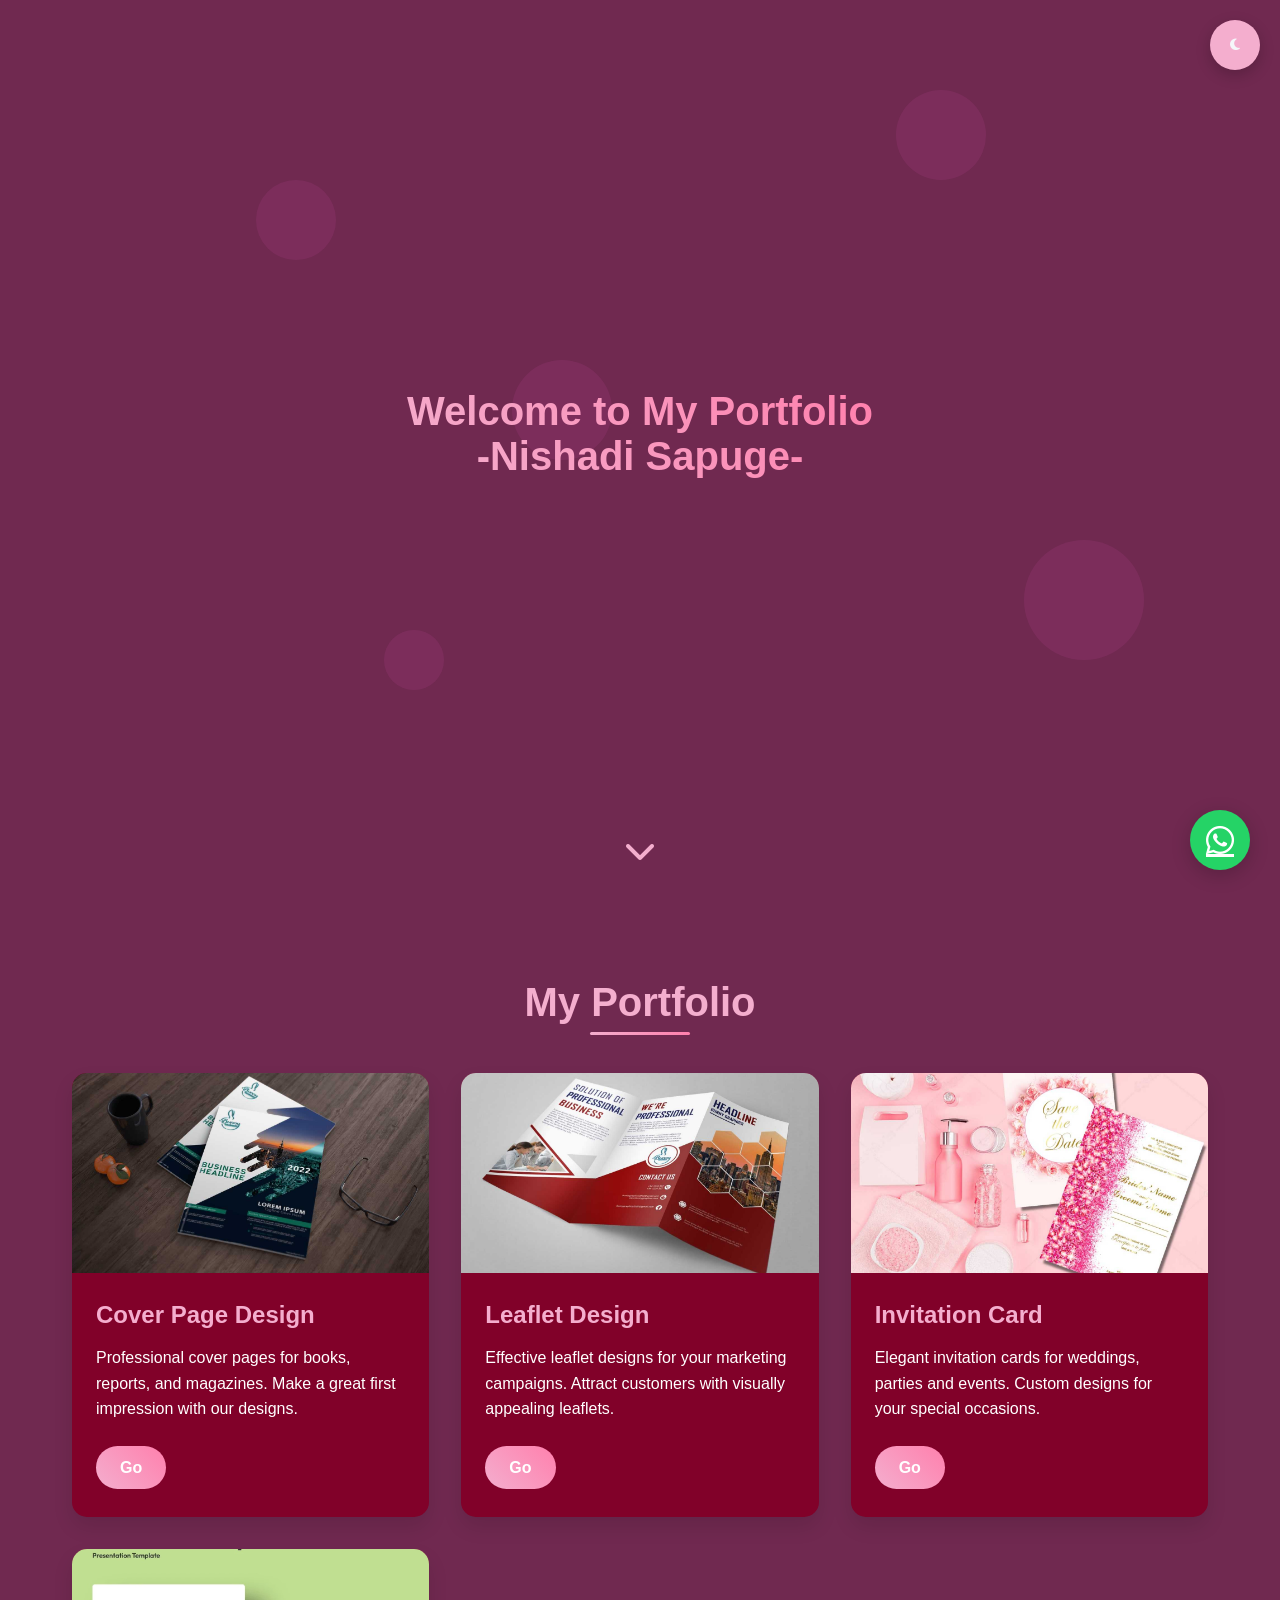
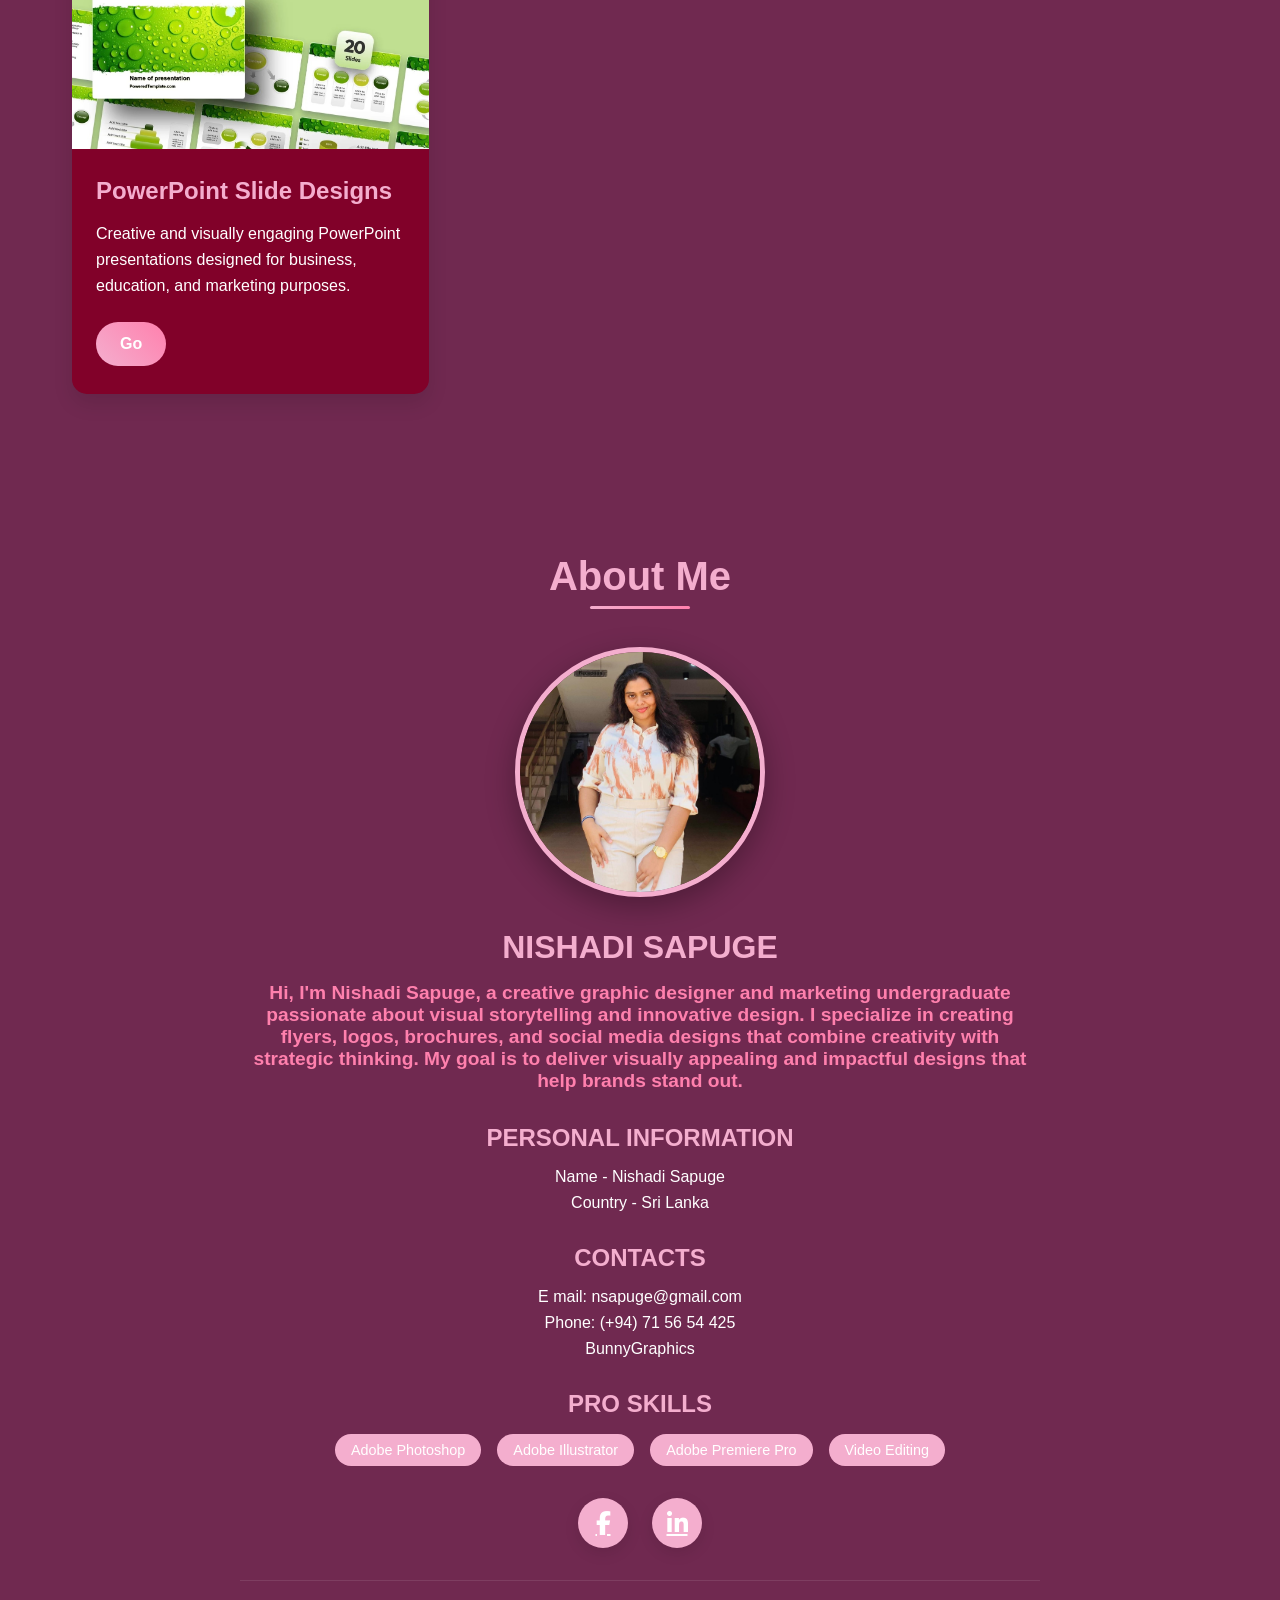
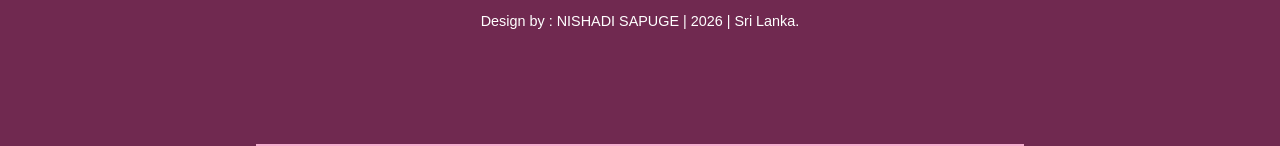
<file: index.html>
<!DOCTYPE html>
<html lang="en">
<head>
    <meta charset="UTF-8">
    <meta name="viewport" content="width=device-width, initial-scale=1.0">
    <title>Nishadi Sapuge Portfolio</title>
    <link rel="stylesheet" href="styles.css">
    <link rel="stylesheet" href="https://cdnjs.cloudflare.com/ajax/libs/font-awesome/6.4.0/css/all.min.css">
</head>
<body>
    <!-- Animated Background -->
    <div class="bg-animation">
        <div></div>
        <div></div>
        <div></div>
        <div></div>
        <div></div>
    </div>

    <!-- Theme Toggle -->
    <button class="theme-toggle" id="themeToggle">
        <i class="fas fa-moon"></i>
    </button>

    <!-- Sticky Navigation -->
    <nav class="sticky-nav" id="stickyNav">
        <img src="Nishadi.jpeg" alt="My Logo" class="nav-logo">
        <ul>
            <li><a href="#portfolio">Example</a></li>
            <!-- <li><a href="#pricing">Price</a></li> -->
            <li><a href="#about">About me</a></li>
        </ul>
    </nav>

    <!-- Header -->
    <header id="home">
        <!-- <img src="Profile.png" alt="Profile" class="profile-img"> -->
        <h1 class="welcome-text">Welcome to My Portfolio <br>-Nishadi Sapuge- </h1>
        <div class="scroll-down" id="scrollDown">
            <i class="fas fa-chevron-down"></i>
        </div>
    </header>

    <!-- Portfolio Section -->
    <section id="portfolio">
        <h2 class="section-title">My Portfolio</h2>
        <div class="portfolio-grid">
            <!-- Logo Design 
            <div class="portfolio-card">
                <img src="logo.jpg" alt="Logo Design" class="portfolio-img">
                <div class="portfolio-content">
                    <h3 class="portfolio-title">Logo Design</h3>
                    <p class="portfolio-description">Professional logo designs that represent your brand identity. Unique and memorable logos tailored to your business needs.</p>
                    <a href="www.example.com" target="_blank" class="portfolio-btn">Get Now</a>
                </div>
            </div> -->

            <!-- Social Media Cover Image 
            <div class="portfolio-card">
                <img src="logo-design.jpg" alt="Social Media Cover Image" class="portfolio-img">
                <div class="portfolio-content">
                    <h3 class="portfolio-title">Social Media Cover Image</h3>
                    <p class="portfolio-description">Eye-catching cover images for your social media profiles. Perfect for Facebook, Twitter, LinkedIn and more.</p>
                    <a href="www.example.com" target="_blank" class="portfolio-btn">Get Now</a>
                </div>
            </div>  -->

            <!-- Social Media Post Design 
            <div class="portfolio-card">
                <img src="logo.jpg" alt="Social Media Post Design" class="portfolio-img">
                <div class="portfolio-content">
                    <h3 class="portfolio-title">Social Media Post Design</h3>
                    <p class="portfolio-description">Engaging social media posts to boost your online presence. Designed to increase engagement and followers.</p>
                    <a href="www.example.com" target="_blank" class="portfolio-btn">Get Now</a>
                </div>
            </div>  -->

            <!-- Cover Page Design -->
            <div class="portfolio-card">
                <img src="MagCov4.jpeg" alt="Cover Page Design" class="portfolio-img">
                <div class="portfolio-content">
                    <h3 class="portfolio-title">Cover Page Design</h3>
                    <p class="portfolio-description">Professional cover pages for books, reports, and magazines. Make a great first impression with our designs.</p>
                    <a href="coverPage.html" target="_blank" class="portfolio-btn">Go</a>
                </div>
            </div>

            <!-- Leaflet Design -->
            <div class="portfolio-card">
                <img src="Flyer4.jpeg" alt="Leaflet Design" class="portfolio-img">
                <div class="portfolio-content">
                    <h3 class="portfolio-title">Leaflet Design</h3>
                    <p class="portfolio-description">Effective leaflet designs for your marketing campaigns. Attract customers with visually appealing leaflets.</p>
                    <a href="Leaflet.html" target="_blank" class="portfolio-btn">Go</a>
                </div>
            </div>

            <!-- Banner Design 
            <div class="portfolio-card">
                <img src="logo.jpg" alt="Banner Design" class="portfolio-img">
                <div class="portfolio-content">
                    <h3 class="portfolio-title">Banner Design</h3>
                    <p class="portfolio-description">High-quality banner designs for web and print. Perfect for advertisements, events, and promotions.</p>
                    <a href="www.example.com" target="_blank" class="portfolio-btn">Get Now</a>
                </div>
            </div> -->

            <!-- YouTube Thumbnail Design 
            <div class="portfolio-card">
                <img src="logo.jpg" alt="YouTube Thumbnail Design" class="portfolio-img">
                <div class="portfolio-content">
                    <h3 class="portfolio-title">YouTube Thumbnail Design</h3>
                    <p class="portfolio-description">Click-worthy YouTube thumbnails that increase views. Designed to stand out in search results.</p>
                    <a href="www.example.com" target="_blank" class="portfolio-btn">Get Now</a>
                </div>
            </div>  -->

            <!-- Business Card Design 
            <div class="portfolio-card">
                <img src="logo.jpg" alt="Business Card Design" class="portfolio-img">
                <div class="portfolio-content">
                    <h3 class="portfolio-title">Business Card Design</h3>
                    <p class="portfolio-description">Professional business cards that make an impression. High-quality designs that represent your brand.</p>
                    <a href="www.example.com" target="_blank" class="portfolio-btn">Get Now</a>
                </div>
            </div>  -->

            <!-- Package Design 
            <div class="portfolio-card">
                <img src="logo.jpg" alt="Package Design" class="portfolio-img">
                <div class="portfolio-content">
                    <h3 class="portfolio-title">Package Design</h3>
                    <p class="portfolio-description">Creative package designs for your products. Stand out on shelves with our unique packaging solutions.</p>
                    <a href="www.example.com" target="_blank" class="portfolio-btn">Get Now</a>
                </div>
            </div>  -->

            <!-- Invitation Card -->
            <div class="portfolio-card">
                <img src="In2.jpeg" alt="Invitation Card" class="portfolio-img">
                <div class="portfolio-content">
                    <h3 class="portfolio-title">Invitation Card</h3>
                    <p class="portfolio-description">Elegant invitation cards for weddings, parties and events. Custom designs for your special occasions.</p>
                    <a href="InvitationCard.html" target="_blank" class="portfolio-btn">Go</a>
                </div>
            </div>

             <!--PowerPoint Slide Designs -->
            <div class="portfolio-card">
                <img src="sp_slide_h_1.jpg" alt="PowerPoint Slide Designs" class="portfolio-img">
                <div class="portfolio-content">
                    <h3 class="portfolio-title">PowerPoint Slide Designs</h3>
                    <p class="portfolio-description">Creative and visually engaging PowerPoint presentations designed for business, education, and marketing purposes.</p>
                    <a href="PresentationSlides.html" target="_blank" class="portfolio-btn">Go</a>
                </div>
            </div>
        </div>
    </section>

    <!-- Pricing Section 
    <section id="pricing">
        <h2 class="section-title">Our Pricing</h2>
        <div class="pricing-container">
             Logo Design Pricing 
            <div class="pricing-item">
                <div class="pricing-header">
                    <span>Logo Design</span>
                    <i class="fas fa-chevron-down"></i>
                </div>
                <div class="pricing-content">
                    <div class="pricing-content-inner">
                        <div class="price-option">
                            <span>2 Color Normal</span>
                            <span>Rs </span>
                        </div>
                        <div class="price-option">
                            <span>Full Color Co.</span>
                            <span>Rs </span>
                        </div>
                        <div class="price-option">
                            <span>with Ai, PSD full file</span>
                            <span>Rs 1</span>
                        </div>
                    </div>
                </div>
            </div>

             Social Media Post Design Pricing 
            <div class="pricing-item">
                <div class="pricing-header">
                    <span>Social Media Post Design</span>
                    <i class="fas fa-chevron-down"></i>
                </div>
                <div class="pricing-content">
                    <div class="pricing-content-inner">
                        <div class="price-option">
                            <span>2 Color Normal</span>
                            <span></span>
                        </div>
                        <div class="price-option">
                            <span>Full Color All in One</span>
                            <span></span>
                        </div>
                        <div class="price-option">
                            <span>with Ai, PSD full file</span>
                            <span>Rs </span>
                        </div>
                    </div>
                </div>
            </div>

             Banner Design Pricing 
            <div class="pricing-item">
                <div class="pricing-header">
                    <span>Banner Design</span>
                    <i class="fas fa-chevron-down"></i>
                </div>
                <div class="pricing-content">
                    <div class="pricing-content-inner">
                        <div class="price-option">
                            <span>4 Color Quality</span>
                            <span>Rs 1</span>
                        </div>
                        <div class="price-option">
                            <span>High Quality</span>
                            <span>Rs 1</span>
                        </div>
                        <div class="price-option">
                            <span>with Ai, PSD full file</span>
                            <span>Rs </span>
                        </div>
                    </div>
                </div>
            </div>

             Social Media Cover Photo Pricing 
            <div class="pricing-item">
                <div class="pricing-header">
                    <span>Social Media Cover Photo</span>
                    <i class="fas fa-chevron-down"></i>
                </div>
                <div class="pricing-content">
                    <div class="pricing-content-inner">
                        <div class="price-option">
                            <span>2 Color Normal</span>
                            <span>Rs </span>
                        </div>
                        <div class="price-option">
                            <span>Full Color High Quality</span>
                            <span>Rs</span>
                        </div>
                        <div class="price-option">
                            <span>with Ai, PSD full file</span>
                            <span>Rs 1</span>
                        </div>
                    </div>
                </div>
            </div>

             Book Cover Page Design Pricing 
            <div class="pricing-item">
                <div class="pricing-header">
                    <span>Book Cover Page Design</span>
                    <i class="fas fa-chevron-down"></i>
                </div>
                <div class="pricing-content">
                    <div class="pricing-content-inner">
                        <div class="price-option">
                            <span>2 Color Normal</span>
                            <span>Rs =</span>
                        </div>
                        <div class="price-option">
                            <span>Full Color High Quality</span>
                            <span>R</span>
                        </div>
                        <div class="price-option">
                            <span>with Ai, PSD full file</span>
                            <span>Rs /<span>
                        </div>
                    </div>
                </div>
            </div>

             Package & Label Design Pricing 
            <div class="pricing-item">
                <div class="pricing-header">
                    <span>Package & Label Design</span>
                    <i class="fas fa-chevron-down"></i>
                </div>
                <div class="pricing-content">
                    <div class="pricing-content-inner">
                        <div class="price-option">
                            <span>2 Color Normal</span>
                            <span>Rs </span>
                        </div>
                        <div class="price-option">
                            <span>Full Color High Quality</span>
                            <span>Rs 1</span>
                        </div>
                        <div class="price-option">
                            <span>with Ai, PSD full file</span>
                            <span>Rs a</span>
                        </div>
                    </div>
                </div>
            </div>

             Photo Editing Pricing 
            <div class="pricing-item">
                <div class="pricing-header">
                    <span>Photo Editing</span>
                    <i class="fas fa-chevron-down"></i>
                </div>
                <div class="pricing-content">
                    <div class="pricing-content-inner">
                        <div class="price-option">
                            <span>Standard Price</span>
                            <span>Rs </span>
                        </div>
                    </div>
                </div>
            </div>

             Video Editing (Normal) Pricing 
            <div class="pricing-item">
                <div class="pricing-header">
                    <span>Video Editing (Normal)</span>
                    <i class="fas fa-chevron-down"></i>
                </div>
                <div class="pricing-content">
                    <div class="pricing-content-inner">
                        <div class="price-option">
                            <span>Standard Price</span>
                            <span>Rs</span>
                        </div>
                    </div>
                </div>
            </div>

             AP Software Development Service Pricing 
            <div class="pricing-item">
                <div class="pricing-header">
                    <span>AP Software Development Service</span>
                    <i class="fas fa-chevron-down"></i>
                </div>
                <div class="pricing-content">
                    <div class="pricing-content-inner">
                        <div class="price-option">
                            <span>Standard Price</span>
                            <span>Rs</span>
                        </div>
                    </div>
                </div>
            </div>

             Technically Shaport Pricing 
            <div class="pricing-item">
                <div class="pricing-header">
                    <span>Technically Shaport</span>
                    <i class="fas fa-chevron-down"></i>
                </div>
                <div class="pricing-content">
                    <div class="pricing-content-inner">
                        <div class="price-option">
                            <span>Standard</span>
                            <span>FREE</span>
                        </div>
                    </div>
                </div>
            </div>

             Computer Repairing Pricing 
            <div class="pricing-item">
                <div class="pricing-header">
                    <span>Computer Repairing</span>
                    <i class="fas fa-chevron-down"></i>
                </div>
                <div class="pricing-content">
                    <div class="pricing-content-inner">
                        <div class="price-option">
                            <span>Standard Price</span>
                            <span>Rs 1000 - 15,000/=</span>
                        </div>
                        <div class="price-option">
                            <span>Additional Charge</span>
                            <span>Rs </span>
                        </div>
                    </div>
                </div>
            </div>
        </div>
    </section> 


-->
    <!-- About Section -->
    <section id="about">
        <h2 class="section-title">About Me</h2>
        <div class="about-container">
            <img src="Nishadi.jpeg" alt="Nishadi Sapuge" class="about-img">
            <div class="about-content">
                <h3 class="about-title"><Nav>NISHADI SAPUGE</Nav></h3>
                <p class="about-subtitle">Hi, I'm Nishadi Sapuge, a creative graphic designer and marketing undergraduate passionate about visual storytelling and innovative design. I specialize in creating flyers, logos, brochures, and social media designs that combine creativity with strategic thinking. My goal is to deliver visually appealing and impactful designs that help brands stand out.
</p>
                
              <div class="info-section">
                    <h4 class="info-title">PERSONAL INFORMATION</h4>
                    <div class="info-item">Name - Nishadi Sapuge</div>
                    <div class="info-item">Country - Sri Lanka</div>
                    <!-- <div class="info-item">District - </div>
                   <div class="info-item">Province -</div>
                    <div class="info-item">Language - h</div>
                    <div class="info-item">Job - </div>-->
                </div> 
                
                <div class="info-section">
                    <h4 class="info-title">CONTACTS</h4>
                    <div class="info-item">E mail: nsapuge@gmail.com</div>
                    <div class="info-item">Phone: (+94) 71 56 54 425 <br></div>
                    <div class="info-item">BunnyGraphics </div>

                </div>
                
                <div class="info-section">
                    <h4 class="info-title">PRO SKILLS</h4>
                    <div class="skills-container">
                        <div class="skill">Adobe Photoshop</div>
                        <div class="skill">Adobe Illustrator</div>
                        <div class="skill">Adobe Premiere Pro</div>
                        <div class="skill">Video Editing</div>
                    </div>
                </div>
                
                <!--<a href="www.example.com" target="_blank" class="cv-btn">View Full CV</a> -->
                
                <div class="social-links">
                    <a href="https://www.facebook.com/share/1aDssVUrjM/" target="_blank" class="social-link"><i class="fab fa-facebook-f"></i></a>
                    <a href="https://www.linkedin.com/in/sapuge-nishadi-6b8381224" target="_blank" class="social-link"><i class="fab fa-linkedin-in"></i></a>
                </div>
                
                <div class="footer">
                    Design by : NISHADI SAPUGE | 2026 | Sri Lanka.
                </div>
            </div>
        </div>
    </section>

    <!-- WhatsApp Button -->
    <a href="https://wa.me/qr/HOU4SGNKWLLRM1" target="_blank" class="whatsapp-btn">
        <i class="fab fa-whatsapp"></i>
    </a>

    <!-- Back to Top Button -->
    <div class="back-to-top" id="backToTop">
        <i class="fas fa-arrow-up"></i>
    </div>

    <script src="script.js"></script>
</body>
</html>
</file>
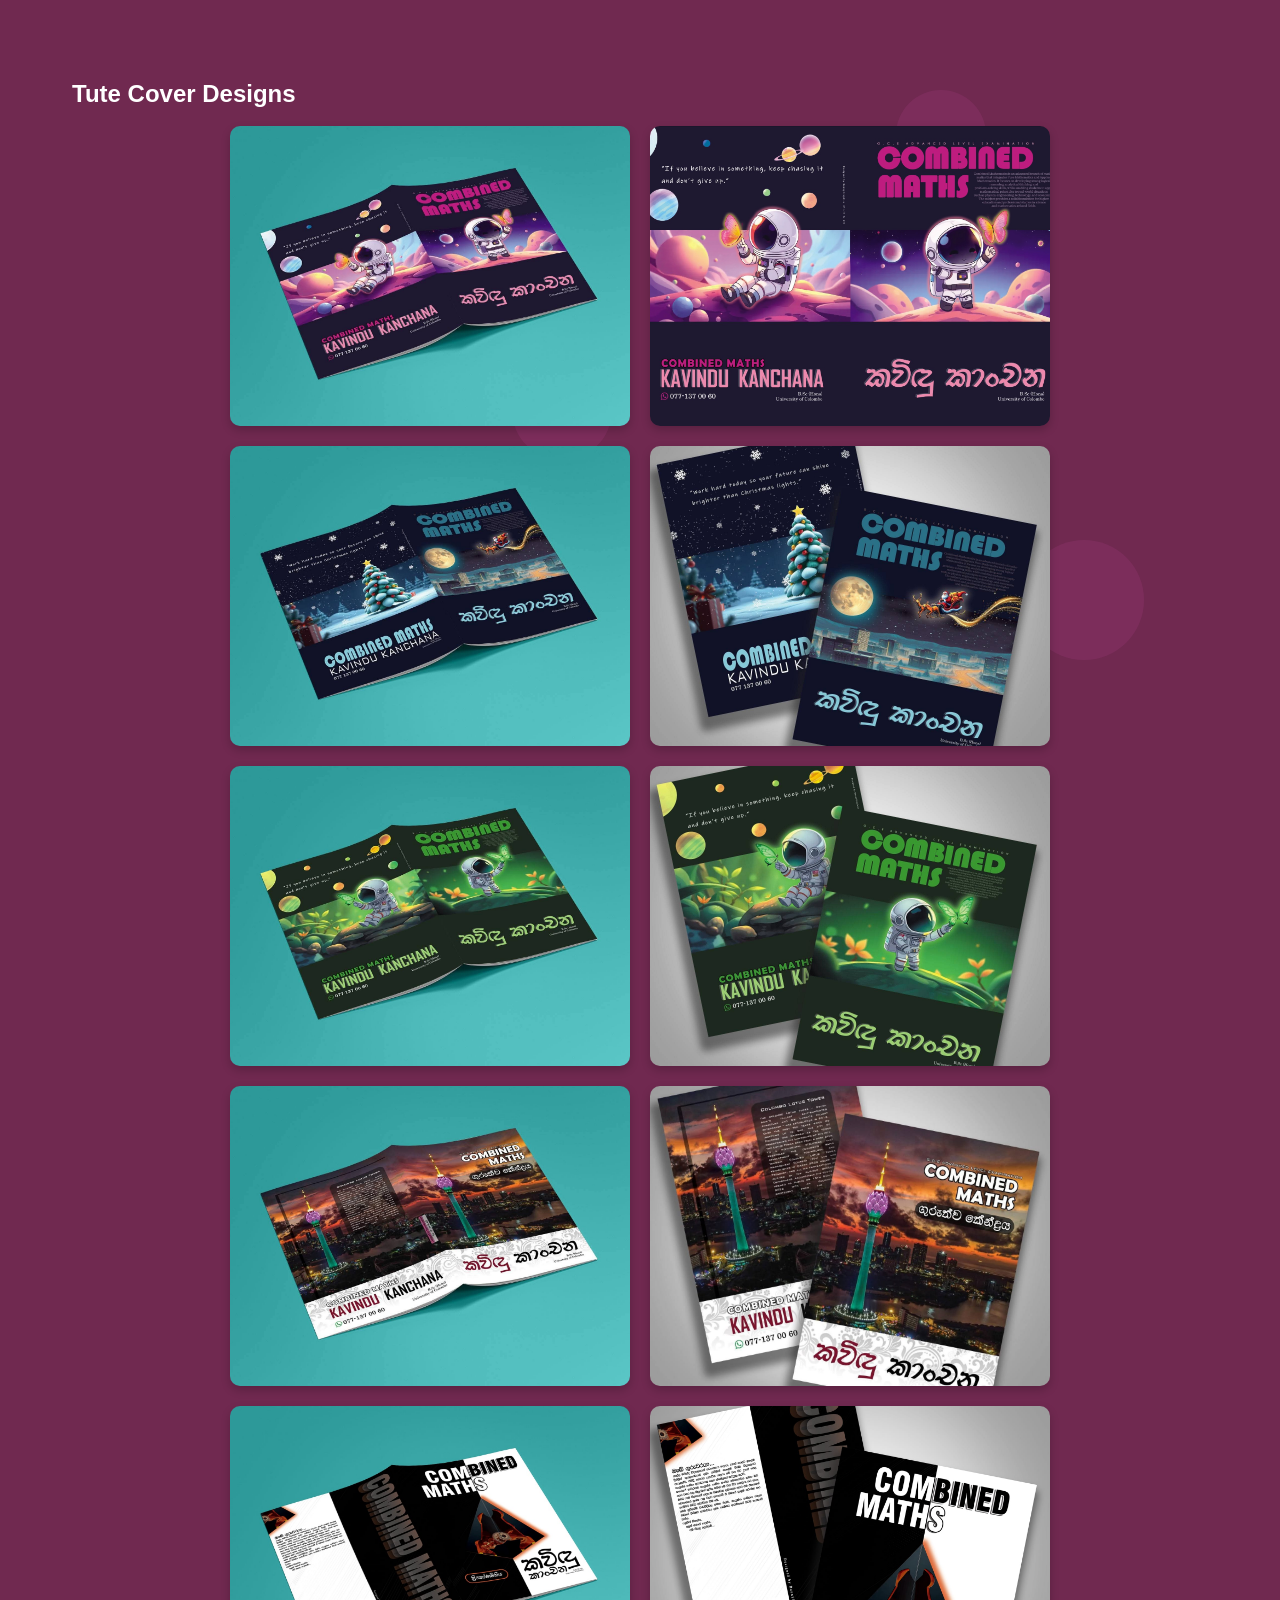
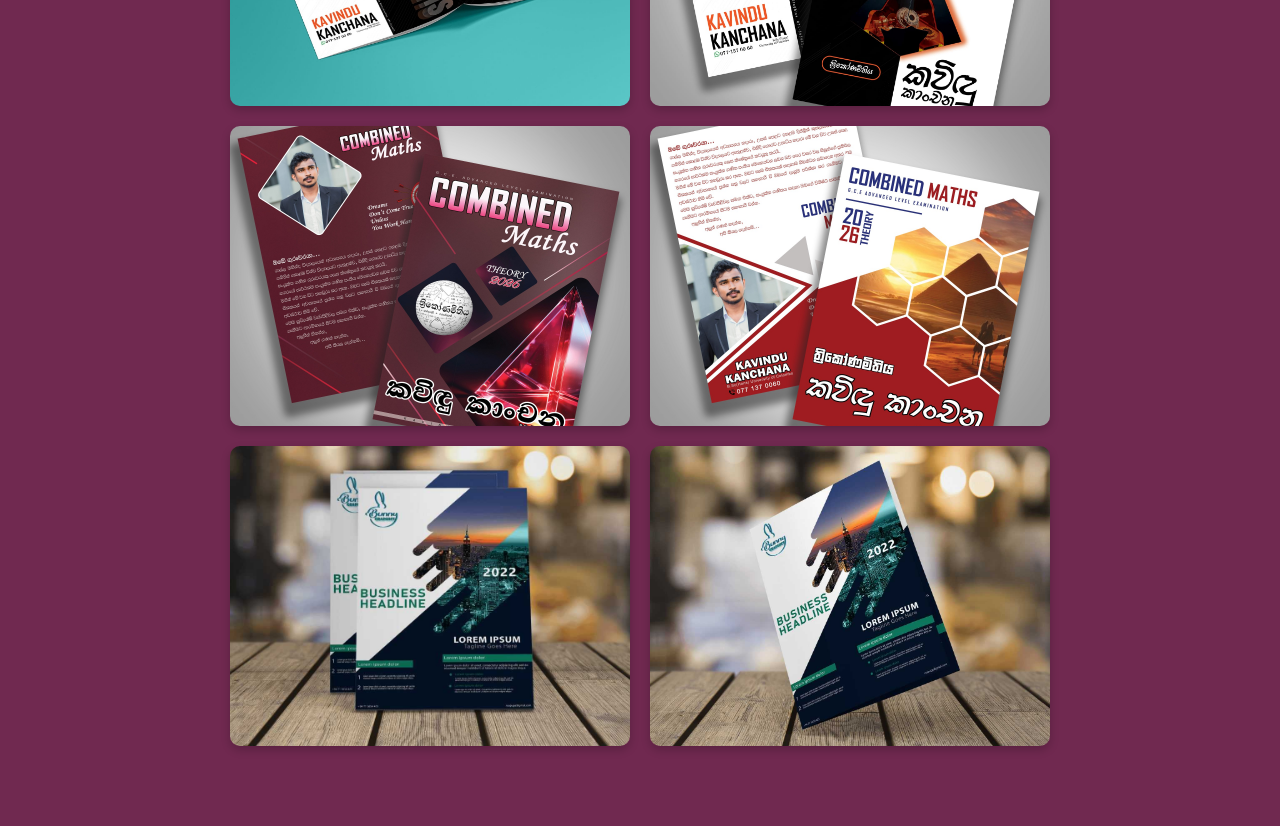
<file: coverPage.html>
<!DOCTYPE html>
<html lang="en">
<head>
    <meta charset="UTF-8">
    <meta name="viewport" content="width=device-width, initial-scale=1.0">
    <title>Nishadi Sapuge Portfolio</title>
    <link rel="stylesheet" href="styles.css">
    <link rel="stylesheet" href="https://cdnjs.cloudflare.com/ajax/libs/font-awesome/6.4.0/css/all.min.css">
</head>
<body>
    <!-- Animated Background -->
    <div class="bg-animation">
        <div></div>
        <div></div>
        <div></div>
        <div></div>
        <div></div>
    </div>

    <!-- Theme Toggle 
    <button class="theme-toggle" id="themeToggle">
        <i class="fas fa-moon"></i>
    </button> -->

    <!-- Sticky Navigation 
    <nav class="sticky-nav" id="stickyNav">
        <img src="logo.png" alt="JGS Logo" class="nav-logo">
        <ul>
            <li><a href="#portfolio">Example</a></li>
            <li><a href="#pricing">Price</a></li>
            <li><a href="#about">About me</a></li>
        </ul>
    </nav>-->

    <section class="flyer-gallery">
    <h2>Tute Cover Designs</h2> <br>
    <div class="gallery">
        <img src="T1.jpeg" alt="Flyer Design 1">
        <img src="T2.jpeg" alt="Flyer Design 2">
        <img src="T3.jpeg" alt="Flyer Design 3">
        <img src="T4.jpeg" alt="Flyer Design 4">
        <img src="T5.jpeg" alt="Flyer Design 5">
        <img src="T6.jpeg" alt="Flyer Design 6">
        <img src="T7.jpeg" alt="Flyer Design 7">
        <img src="T8.jpeg" alt="Flyer Design 8">
        <img src="T9.jpeg" alt="Flyer Design 9">
        <img src="T10.jpeg" alt="Flyer Design 10">
        <img src="T11.jpeg" alt="Flyer Design 11">
        <img src="T12.jpeg" alt="Flyer Design 12">
        <img src="T15.jpeg" alt="Flyer Design 15">
        <img src="T14.jpeg" alt="Flyer Design 14">


    </div>
    </section>








</body>
</file>
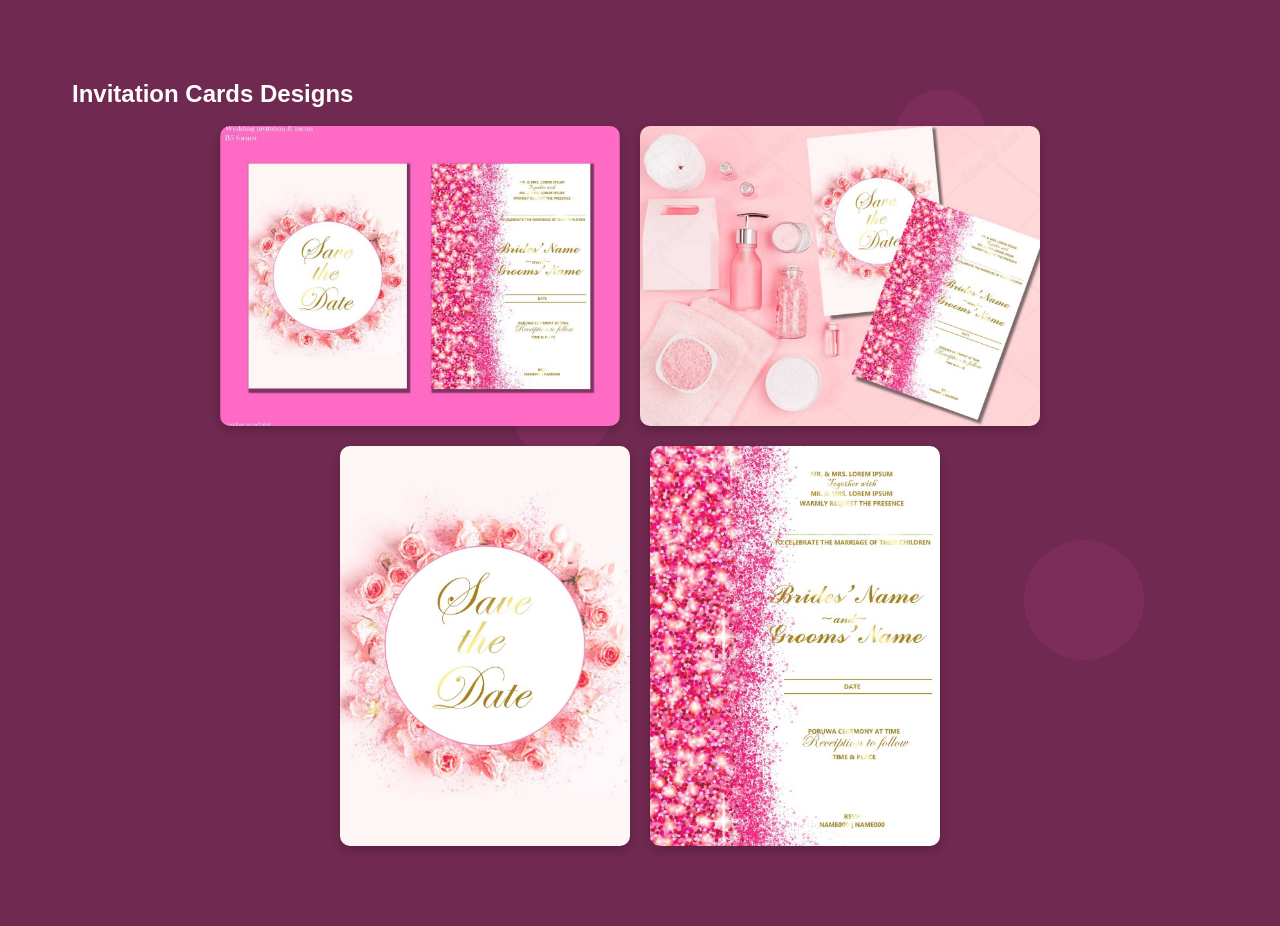
<file: InvitationCard.html>
<!DOCTYPE html>
<html lang="en">
<head>
    <meta charset="UTF-8">
    <meta name="viewport" content="width=device-width, initial-scale=1.0">
    <title>Nishadi Sapuge Portfolio</title>
    <link rel="stylesheet" href="styles.css">
    <link rel="stylesheet" href="https://cdnjs.cloudflare.com/ajax/libs/font-awesome/6.4.0/css/all.min.css">
</head>
<body>
    <!-- Animated Background -->
    <div class="bg-animation">
        <div></div>
        <div></div>
        <div></div>
        <div></div>
        <div></div>
    </div>

    <!-- Theme Toggle 
    <button class="theme-toggle" id="themeToggle">
        <i class="fas fa-moon"></i>
    </button>-->

    <!-- Sticky Navigation 
    <nav class="sticky-nav" id="stickyNav">
        <img src="logo.png" alt="JGS Logo" class="nav-logo">
        <ul>
            <li><a href="#portfolio">Example</a></li>
            <li><a href="#pricing">Price</a></li>
            <li><a href="#about">About me</a></li>
        </ul>
    </nav>-->

    <section class="flyer-gallery">
    <h2>Invitation Cards Designs</h2> <br>
    <div class="gallery">
        <img src="In1.jpeg" alt="Invitation 1">
        <img src="In2.jpeg" alt="Invitation 2"> <br>
        <img src="In3.jpeg" alt="Invitation 3" style="width:290px; height:400px;">
        <img src="In4.jpeg" alt="Invitation 4" style="width:290px; height:400px;" >



    </div>
    </section>








</body>
</file>
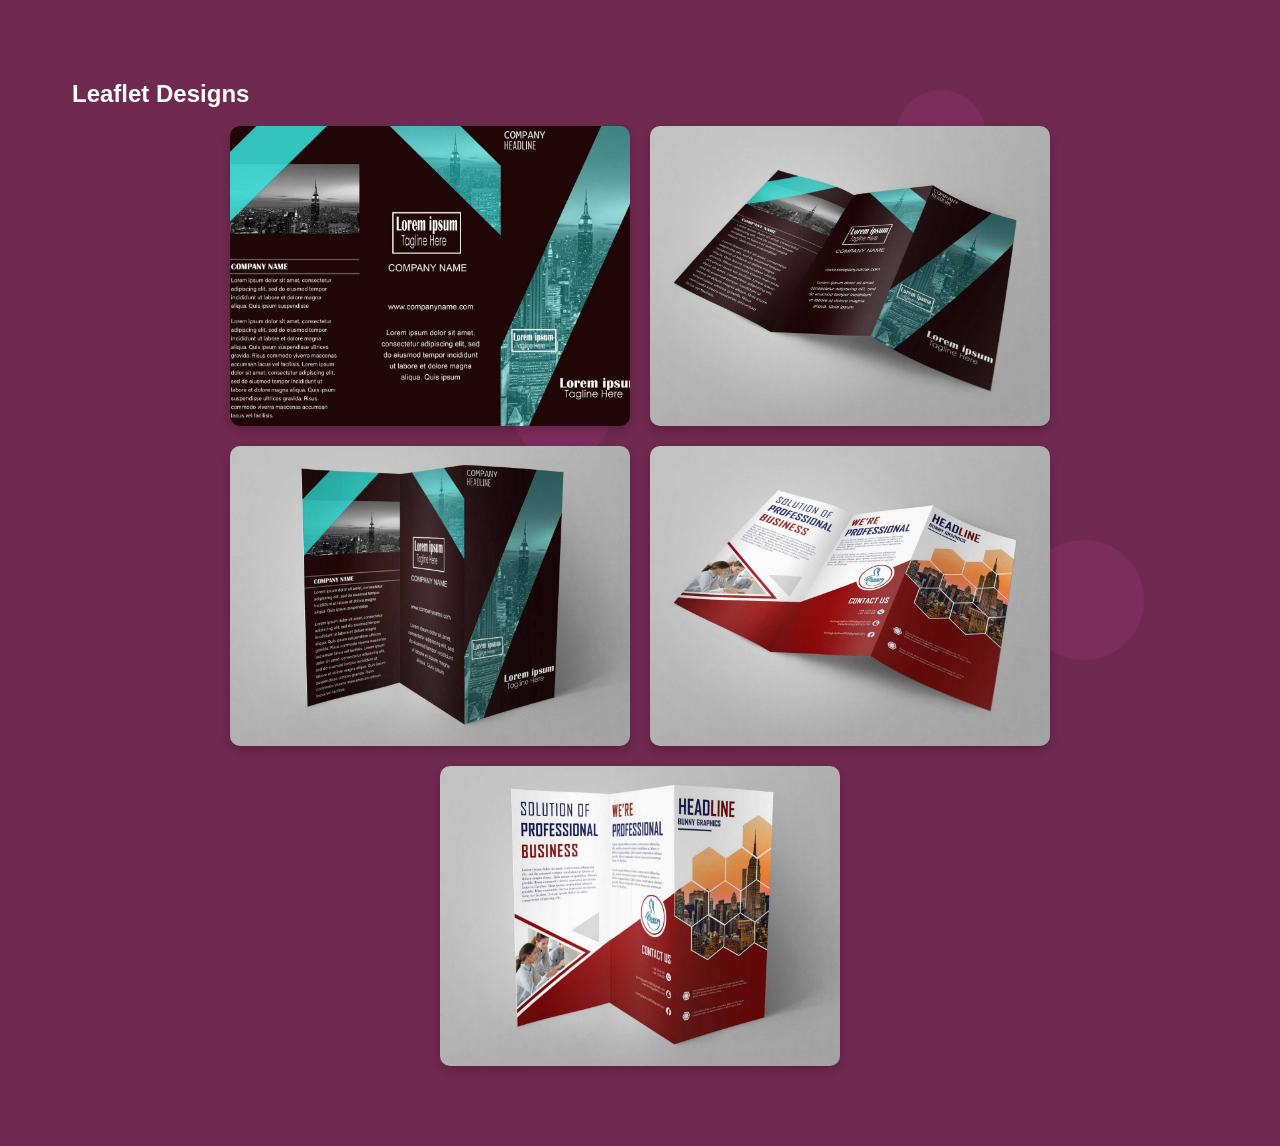
<file: Leaflet.html>
<!DOCTYPE html>
<html lang="en">
<head>
    <meta charset="UTF-8">
    <meta name="viewport" content="width=device-width, initial-scale=1.0">
    <title>Nishadi Sapuge Portfolio</title>
    <link rel="stylesheet" href="styles.css">
    <link rel="stylesheet" href="https://cdnjs.cloudflare.com/ajax/libs/font-awesome/6.4.0/css/all.min.css">
</head>
<body>
    <!-- Animated Background -->
    <div class="bg-animation">
        <div></div>
        <div></div>
        <div></div>
        <div></div>
        <div></div>
    </div>

    <!-- Theme Toggle 
    <button class="theme-toggle" id="themeToggle">
        <i class="fas fa-moon"></i>
    </button> -->

    <!-- Sticky Navigation 
    <nav class="sticky-nav" id="stickyNav">
        <img src="logo.png" alt="JGS Logo" class="nav-logo">
        <ul>
            <li><a href="#portfolio">Example</a></li>
            <li><a href="#pricing">Price</a></li>
            <li><a href="#about">About me</a></li>
        </ul>
    </nav>-->

    <section class="flyer-gallery">
    <h2>Leaflet Designs</h2> <br>
    <div class="gallery">
        <img src="Flyer1.jpeg" alt="Flyer 1">
        <img src="Flyer2.jpeg" alt="Flyer 2">
        <img src="Flyer3.jpeg" alt="Flyer 3">
        <img src="Flyer4.jpeg" alt="Flyer 4">
        <img src="Flyer5.jpeg" alt="Flyer 5">



    </div>
    </section>








</body>
</file>
<file: styles.css>
:root {
    --primary-color: #f4aece;
    --secondary-color: #ffffff;
    --text-color: #ffffff;
    --bg-color: hsl(327, 46%, 30%);
    --card-bg: #810129;
    --accent-color: #ff80ad;
    --light-text: #f5f6fa;
    --dark-text: #cac3c9;
    --transition: all 0.3s ease;
}

[data-theme="light"] {
    --primary-color: #c81d42;
    --secondary-color: #fe8daf;
    --text-color: #171717;
    --bg-color: #f0ced8;
    --card-bg: #f394cf;
    --accent-color: #890936;
    --light-text: #f5f6fa;
    --dark-text: #2d3436;
}

* {
    margin: 0;
    padding: 0;
    box-sizing: border-box;
    font-family: 'Segoe UI', Tahoma, Geneva, Verdana, sans-serif;
}

body {
    background-color: var(--bg-color);
    color: var(--text-color);
    transition: var(--transition);
    overflow-x: hidden;
    position: relative;
}

/* Animated Background */
.bg-animation {
    position: fixed;
    top: 0;
    left: 0;
    width: 100%;
    height: 100%;
    z-index: -1;
    overflow: hidden;
}

.bg-animation div {
    position: absolute;
    width: 60px;
    height: 60px;
    background-color: rgba(231, 92, 199, 0.1);
    border-radius: 50%;
    animation: float 15s infinite linear;
}

.bg-animation div:nth-child(1) {
    top: 20%;
    left: 20%;
    animation-delay: 0s;
    width: 80px;
    height: 80px;
}

.bg-animation div:nth-child(2) {
    top: 60%;
    left: 80%;
    animation-delay: 2s;
    width: 120px;
    height: 120px;
}

.bg-animation div:nth-child(3) {
    top: 40%;
    left: 40%;
    animation-delay: 4s;
    width: 100px;
    height: 100px;
}

.bg-animation div:nth-child(4) {
    top: 70%;
    left: 30%;
    animation-delay: 6s;
    width: 60px;
    height: 60px;
}

.bg-animation div:nth-child(5) {
    top: 10%;
    left: 70%;
    animation-delay: 8s;
    width: 90px;
    height: 90px;
}

@keyframes float {
    0% {
        transform: translateY(0) rotate(0deg);
        opacity: 1;
    }
    100% {
        transform: translateY(-1000px) rotate(720deg);
        opacity: 0;
    }
}

/* Header Styles */
header {
    min-height: 100vh;
    display: flex;
    flex-direction: column;
    align-items: center;
    justify-content: center;
    text-align: center;
    padding: 2rem;
    position: relative;
}

.profile-img {
    width: 200px;
    height: 200px;
    border-radius: 50%;
    object-fit: cover;
    border: 5px solid var(--primary-color);
    box-shadow: 0 10px 30px rgba(0, 0, 0, 0.3);
    margin: 2rem 0;
    transition: var(--transition);
}

.profile-img:hover {
    transform: scale(1.05);
    box-shadow: 0 15px 40px rgba(0, 0, 0, 0.4);
}

.welcome-text {
    font-size: 2.5rem;
    margin-bottom: 2rem;
    font-weight: 700;
    background: linear-gradient(45deg, var(--primary-color), var(--accent-color));
    -webkit-background-clip: text;
    background-clip: text;
    color: transparent;
    animation: fadeIn 2s ease;
}

@keyframes fadeIn {
    from { opacity: 0; transform: translateY(20px); }
    to { opacity: 1; transform: translateY(0); }
}

.scroll-down {
    position: absolute;
    bottom: 30px;
    left: 50%;
    transform: translateX(-50%);
    font-size: 2rem;
    color: var(--primary-color);
    animation: bounce 2s infinite;
    cursor: pointer;
}

@keyframes bounce {
    0%, 20%, 50%, 80%, 100% { transform: translateY(0) translateX(-50%); }
    40% { transform: translateY(-20px) translateX(-50%); }
    60% { transform: translateY(-10px) translateX(-50%); }
}

/* Navigation */
.sticky-nav {
    position: fixed;
    top: -100px;
    left: 0;
    width: 100%;
    background-color: rgba(45, 52, 54, 0.95);
    backdrop-filter: blur(10px);
    padding: 1rem 2rem;
    display: flex;
    justify-content: center;
    align-items: center;
    z-index: 1000;
    transition: var(--transition);
    box-shadow: 0 5px 20px rgba(0, 0, 0, 0.2);
}

.sticky-nav.visible {
    top: 0;
}

.nav-logo {
    position: absolute;
    left: 2rem;
    height: 40px;
    transition: var(--transition);
}

nav ul {
    display: flex;
    list-style: none;
    gap: 2rem;
}

nav a {
    color: var(--text-color);
    text-decoration: none;
    font-weight: 600;
    font-size: 1.1rem;
    transition: var(--transition);
    position: relative;
    padding: 0.5rem 0;
}

nav a:hover {
    color: var(--primary-color);
}

nav a::after {
    content: '';
    position: absolute;
    bottom: 0;
    left: 0;
    width: 0;
    height: 2px;
    background-color: var(--primary-color);
    transition: var(--transition);
}

nav a:hover::after {
    width: 100%;
}

/* Theme Toggle */
.theme-toggle {
    position: fixed;
    top: 20px;
    right: 20px;
    z-index: 1001;
    background: var(--primary-color);
    color: var(--light-text);
    border: none;
    width: 50px;
    height: 50px;
    border-radius: 50%;
    display: flex;
    align-items: center;
    justify-content: center;
    cursor: pointer;
    box-shadow: 0 5px 15px rgba(0, 0, 0, 0.2);
    transition: var(--transition);
}

.theme-toggle:hover {
    transform: scale(1.1);
    box-shadow: 0 8px 20px rgba(0, 0, 0, 0.3);
}

/* Sections */
section {
    padding: 5rem 2rem;
    max-width: 1200px;
    margin: 0 auto;
}

.section-title {
    text-align: center;
    font-size: 2.5rem;
    margin-bottom: 3rem;
    position: relative;
    color: var(--primary-color);
}

.section-title::after {
    content: '';
    position: absolute;
    bottom: -10px;
    left: 50%;
    transform: translateX(-50%);
    width: 100px;
    height: 3px;
    background: linear-gradient(90deg, var(--primary-color), var(--accent-color));
    border-radius: 3px;
}

/* Portfolio Grid */
.portfolio-grid {
    display: grid;
    grid-template-columns: repeat(auto-fill, minmax(300px, 1fr));
    gap: 2rem;
}

.portfolio-card {
    background-color: var(--card-bg);
    border-radius: 15px;
    overflow: hidden;
    transition: var(--transition);
    position: relative;
    box-shadow: 0 10px 20px rgba(0, 0, 0, 0.1);
}

.portfolio-card:hover {
    transform: translateY(-10px);
    box-shadow: 0 15px 30px rgba(0, 0, 0, 0.2);
}

.portfolio-card::before {
    content: '';
    position: absolute;
    top: 0;
    left: 0;
    width: 100%;
    height: 100%;
    background: radial-gradient(circle at var(--x) var(--y), rgba(108, 92, 231, 0.3), transparent 200px);
    pointer-events: none;
    opacity: 0;
    transition: opacity 0.3s;
}

.portfolio-card:hover::before {
    opacity: 1;
}

.portfolio-img {
    width: 100%;
    height: 200px;
    object-fit: cover;
}

.portfolio-content {
    padding: 1.5rem;
}

.portfolio-title {
    font-size: 1.5rem;
    margin-bottom: 1rem;
    color: var(--primary-color);
}

.portfolio-description {
    margin-bottom: 1.5rem;
    line-height: 1.6;
}

.portfolio-btn {
    display: inline-block;
    padding: 0.8rem 1.5rem;
    background: linear-gradient(45deg, var(--primary-color), var(--accent-color));
    color: white;
    border: none;
    border-radius: 50px;
    font-weight: 600;
    text-decoration: none;
    transition: var(--transition);
    position: relative;
    overflow: hidden;
}

.portfolio-btn:hover {
    transform: translateY(-3px);
    box-shadow: 0 10px 20px rgba(0, 0, 0, 0.2);
}

.portfolio-btn::after {
    content: '';
    position: absolute;
    top: 0;
    left: 0;
    width: 100%;
    height: 100%;
    background: linear-gradient(45deg, var(--accent-color), var(--primary-color));
    opacity: 0;
    transition: var(--transition);
}

.portfolio-btn:hover::after {
    opacity: 1;
}

.portfolio-btn span {
    position: relative;
    z-index: 1;
}

/* Pricing Section */
.pricing-container {
    max-width: 800px;
    margin: 0 auto;
}

.pricing-item {
    margin-bottom: 1rem;
    border-radius: 10px;
    overflow: hidden;
    box-shadow: 0 5px 15px rgba(0, 0, 0, 0.1);
}

.pricing-header {
    background-color: var(--primary-color);
    color: white;
    padding: 1rem 1.5rem;
    cursor: pointer;
    display: flex;
    justify-content: space-between;
    align-items: center;
    font-weight: 600;
    transition: var(--transition);
}

.pricing-header:hover {
    background-color: var(--accent-color);
}

.pricing-header i {
    transition: var(--transition);
}

.pricing-header.active i {
    transform: rotate(180deg);
}

.pricing-content {
    background-color: var(--card-bg);
    max-height: 0;
    overflow: hidden;
    transition: max-height 0.3s ease-out;
}

.pricing-content-inner {
    padding: 1.5rem;
}

.price-option {
    display: flex;
    justify-content: space-between;
    padding: 0.8rem 0;
    border-bottom: 1px solid rgba(255, 255, 255, 0.1);
}

.price-option:last-child {
    border-bottom: none;
}

/* About Section */
.about-container {
    display: flex;
    flex-direction: column;
    align-items: center;
    gap: 2rem;
}

.about-img {
    width: 250px;
    height: 250px;
    border-radius: 50%;
    object-fit: cover;
    border: 5px solid var(--primary-color);
    box-shadow: 0 10px 30px rgba(0, 0, 0, 0.3);
}

.about-content {
    text-align: center;
    max-width: 800px;
}

.about-title {
    font-size: 2rem;
    margin-bottom: 1rem;
    color: var(--primary-color);
}

.about-subtitle {
    font-size: 1.2rem;
    margin-bottom: 2rem;
    color: var(--accent-color);
    font-weight: 600;
}

.info-section {
    text-align: center;
    margin-bottom: 2rem;
}

.info-title {
    font-size: 1.5rem;
    margin-bottom: 1rem;
    color: var(--primary-color);
}

.info-title::after {
    content: "";
    position: absolute;
    left: 50%;
    bottom: -5px;
    transform: translateX(-50%);
    width: 60%;
    height: 2px;
    background-color: var(--primary-color);
}

.info-item {
    margin-bottom: 0.5rem;
}

.skills-container {
    align-items: center;
    display: flex;
    flex-wrap: wrap;
    justify-content: center;
    gap: 1rem;
    margin-top: 1rem;
}

.skill {
    background-color: var(--primary-color);
    color: white;
    padding: 0.5rem 1rem;
    border-radius: 50px;
    font-size: 0.9rem;
    transition: var(--transition);
}

.skill:hover {
    background-color: var(--accent-color);
    transform: translateY(-3px);
}

.cv-btn {
    display: inline-block;
    margin-top: 2rem;
    padding: 1rem 2rem;
    background: linear-gradient(45deg, var(--primary-color), var(--accent-color));
    color: white;
    border: none;
    border-radius: 50px;
    font-weight: 600;
    text-decoration: none;
    transition: var(--transition);
    box-shadow: 0 5px 15px rgba(0, 0, 0, 0.2);
}

.cv-btn:hover {
    transform: translateY(-5px);
    box-shadow: 0 10px 25px rgba(0, 0, 0, 0.3);
}

.social-links {
    display: flex;
    justify-content: center;
    gap: 1.5rem;
    margin: 2rem 0;
}

.social-link {
    width: 50px;
    height: 50px;
    border-radius: 50%;
    background-color: var(--primary-color);
    color: white;
    display: flex;
    align-items: center;
    justify-content: center;
    font-size: 1.5rem;
    transition: var(--transition);
    box-shadow: 0 5px 15px rgba(0, 0, 0, 0.1);
}

.social-link:hover {
    background-color: var(--accent-color);
    transform: translateY(-5px);
    box-shadow: 0 10px 20px rgba(0, 0, 0, 0.2);
}

.footer {
    text-align: center;
    padding: 2rem;
    margin-top: 2rem;
    border-top: 1px solid rgba(255, 255, 255, 0.1);
    font-size: 0.9rem;
}

/* WhatsApp Button */
.whatsapp-btn {
    position: fixed;
    bottom: 30px;
    right: 30px;
    width: 60px;
    height: 60px;
    background-color: #25D366;
    color: white;
    border-radius: 50%;
    display: flex;
    align-items: center;
    justify-content: center;
    font-size: 2rem;
    box-shadow: 0 5px 20px rgba(0, 0, 0, 0.2);
    z-index: 999;
    transition: var(--transition);
    animation: pulse 2s infinite;
}

.whatsapp-btn:hover {
    transform: scale(1.1);
    box-shadow: 0 8px 25px rgba(0, 0, 0, 0.3);
}

@keyframes pulse {
    0% { transform: scale(1); }
    50% { transform: scale(1.1); }
    100% { transform: scale(1); }
}

/* Back to Top Button */
.back-to-top {
    position: fixed;
    bottom: 100px;
    right: 30px;
    width: 50px;
    height: 50px;
    background-color: var(--primary-color);
    color: white;
    border-radius: 50%;
    display: flex;
    align-items: center;
    justify-content: center;
    font-size: 1.5rem;
    box-shadow: 0 5px 15px rgba(0, 0, 0, 0.1);
    z-index: 999;
    opacity: 0;
    visibility: hidden;
    transition: var(--transition);
    cursor: pointer;
}

.back-to-top.visible {
    opacity: 1;
    visibility: visible;
}

.back-to-top:hover {
    background-color: var(--accent-color);
    transform: translateY(-5px);
}

/* Responsive Design */
@media (max-width: 768px) {
    .welcome-text {
        font-size: 2rem;
    }

    .portfolio-grid {
        grid-template-columns: 1fr;
    }

    nav ul {
        gap: 1rem;
    }

    .sticky-nav {
        padding: 1rem;
    }

    .nav-logo {
        height: 30px;
        left: 1rem;
    }

    .section-title {
        font-size: 2rem;
    }

    .about-container {
        text-align: center;
    }

    .info-section {
        text-align: center;
    }

    .info-title::after {
        left: 25%;
    }
}

@media (max-width: 480px) {
    .welcome-text {
        font-size: 1.5rem;
    }

    nav ul {
        flex-direction: column;
        gap: 0.5rem;
        align-items: center;
    }

    .nav-logo {
        position: static;
        margin-bottom: 0.5rem;
    }

    .sticky-nav {
        flex-direction: column;
        padding: 0.5rem;
    }

    .section-title {
        font-size: 1.8rem;
    }

    .profile-img {
        width: 150px;
        height: 150px;
    }
}
#---
.flyer-gallery{
    padding: 40px;
    text-align: center;
}

.gallery{
    display: flex;
    flex-wrap: wrap;
    justify-content: center;
    gap: 20px;
}

.gallery img{
    width: 400px;
    height: 300px;
    object-fit: cover;
    border-radius: 10px;
    cursor: pointer;
    transition: transform 0.4s ease;
    box-shadow: 0 4px 10px rgba(0,0,0,0.2);
}

.gallery img:hover{
    transform: scale(1.1);
}
#popup{
    position: fixed;
    top: 0;
    left: 0;
    width: 100%;
    height: 100vh;
    background: rgba(0,0,0,0.8);
    display: none;
    justify-content: center;
    align-items: center;
}

.video-card{
    max-width: 900px;
    margin: auto;
    border-radius: 20px;
    overflow: hidden;
    box-shadow: 0 8px 20px rgba(0,0,0,0.25);
}

.video-card video{
    width: 100%;
    display: block;
    border-radius: 20px;
}
</file>
